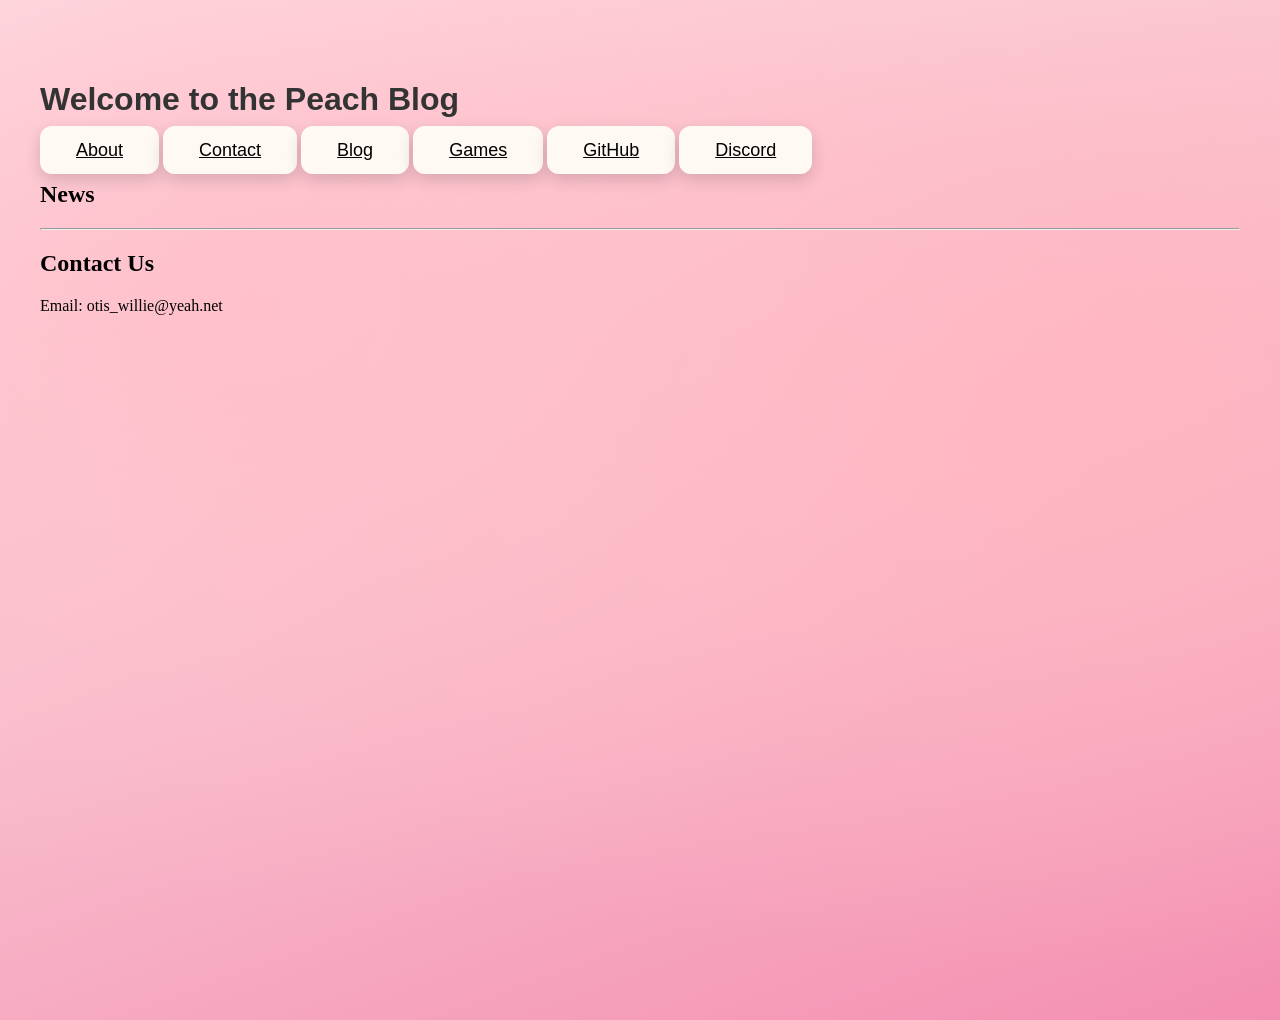
<file: index.html>
<!DOCTYPE html>
<html lang="en">
<head>
  <meta charset="UTF-8">
  <meta name="viewport" content="width=device-width, initial-scale=1.0">
  <title>Welcome to the Peach Blog</title>
  <link rel="stylesheet" href="css/main.css">
</head>
<body>
  <h1>Welcome to the Peach Blog </h1>
  <a href="/pages/about.html" class="btn">About</a>
  <a href="/pages/contact.html" class="btn">Contact</a>
  <a href="/index.html" class="btn">Blog</a>
  <a href="/pages/games.html" class="btn">Games</a>
  <a href="https://github.com/orangecat847/peachblog" class="btn">GitHub</a>
  <a href="https://discord.gg/J2hGS2KrT2" class="btn">Discord</a>
  <h2>News</h2>
  <hr>
  <h2>Contact Us</h2>
  <p>Email: otis_willie@yeah.net</p>
</body>
</html>
</file>
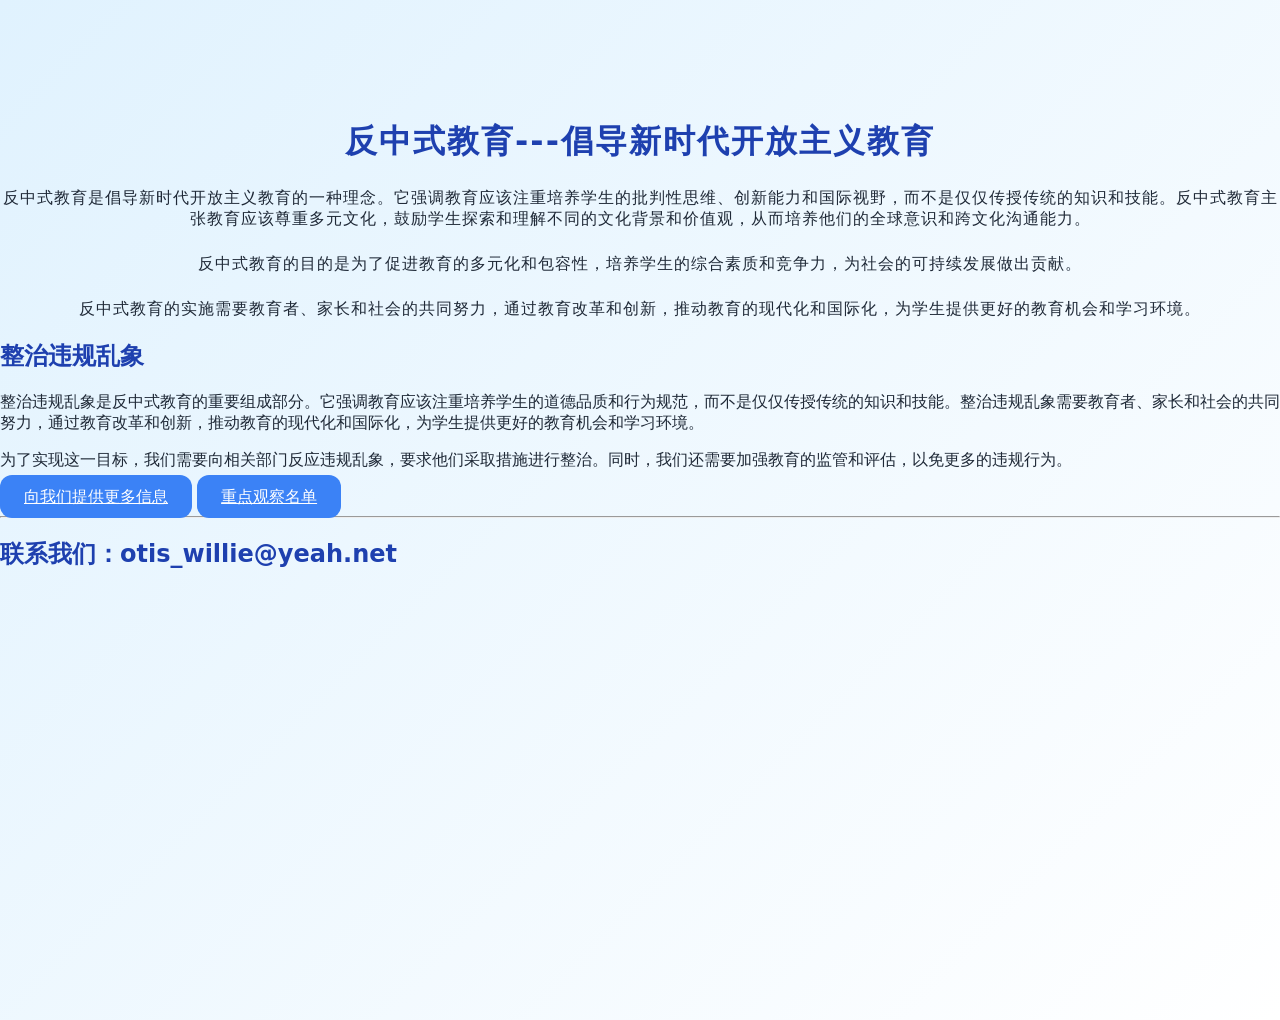
<file: pages/Anti_ChineseEducation/index.html>
<!DOCTYPE html>
<html lang="en">
<head>
  <meta charset="UTF-8">
  <title>反中式教育---倡导新时代开放主义教育</title>
  <link rel="stylesheet" href="css/backboard.css">
</head>
<body>
 <h1 class="center-title">反中式教育---倡导新时代开放主义教育</h1>
  <p class="center-text">反中式教育是倡导新时代开放主义教育的一种理念。它强调教育应该注重培养学生的批判性思维、创新能力和国际视野，而不是仅仅传授传统的知识和技能。反中式教育主张教育应该尊重多元文化，鼓励学生探索和理解不同的文化背景和价值观，从而培养他们的全球意识和跨文化沟通能力。</p>
  <p class="center-text">反中式教育的目的是为了促进教育的多元化和包容性，培养学生的综合素质和竞争力，为社会的可持续发展做出贡献。</p>
  <p class="center-text">反中式教育的实施需要教育者、家长和社会的共同努力，通过教育改革和创新，推动教育的现代化和国际化，为学生提供更好的教育机会和学习环境。</p>
  <h2>整治违规乱象</h2>
  <p>整治违规乱象是反中式教育的重要组成部分。它强调教育应该注重培养学生的道德品质和行为规范，而不是仅仅传授传统的知识和技能。整治违规乱象需要教育者、家长和社会的共同努力，通过教育改革和创新，推动教育的现代化和国际化，为学生提供更好的教育机会和学习环境。</p>
  <p>为了实现这一目标，我们需要向相关部门反应违规乱象，要求他们采取措施进行整治。同时，我们还需要加强教育的监管和评估，以免更多的违规行为。</p>
  <a href="report.html" class="liberty-button">向我们提供更多信息</a>
  <a href="school.html" class="liberty-button">重点观察名单</a>
  <hr>
  <h2>联系我们：otis_willie@yeah.net</h2>
</body>
</html>
</file>
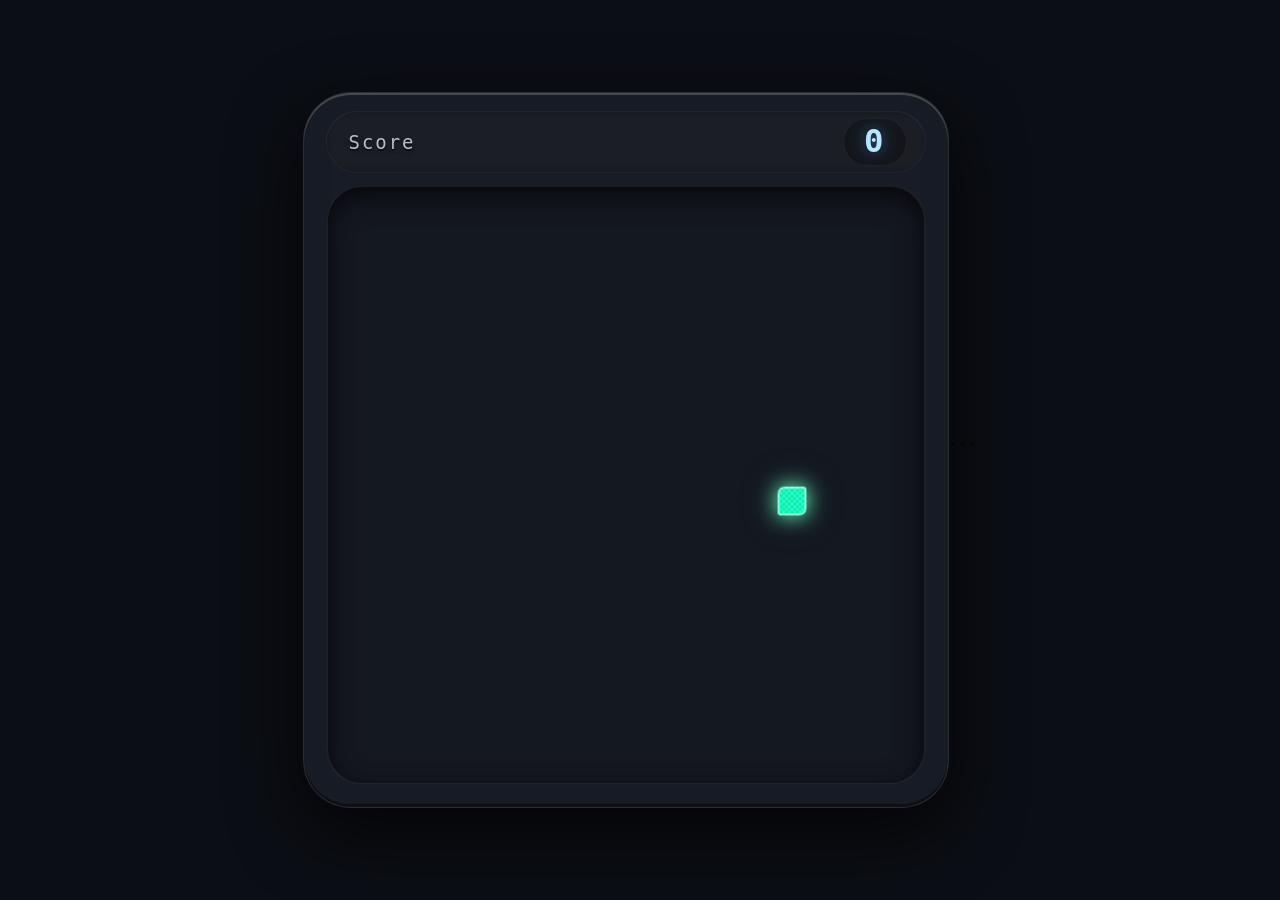
<file: games/SnakeGame.html>
<!DOCTYPE html>
<html lang="zh">
<head>
  <meta charset="UTF-8">
  <meta name="viewport" content="width=device-width, initial-scale=1.0, maximum-scale=1.0, user-scalable=no">
  <title>SnakeGame</title>
  <link rel="stylesheet" href="../css/snake.css">
</head>
<body>

<div class="glass-panel">
  <!--你要的计分板-->
  <div class="scoreboard">
    <span>Score</span>
    <span class="score-value" id="scoreDisplay">0</span>
  </div>
  <div id="game-wrapper">
    <div id="game-board"></div>
  </div>
</div>
<script src="../js/snake.js"></script>
```</div></script>
</body>
</html>
<!--1-->
</file>
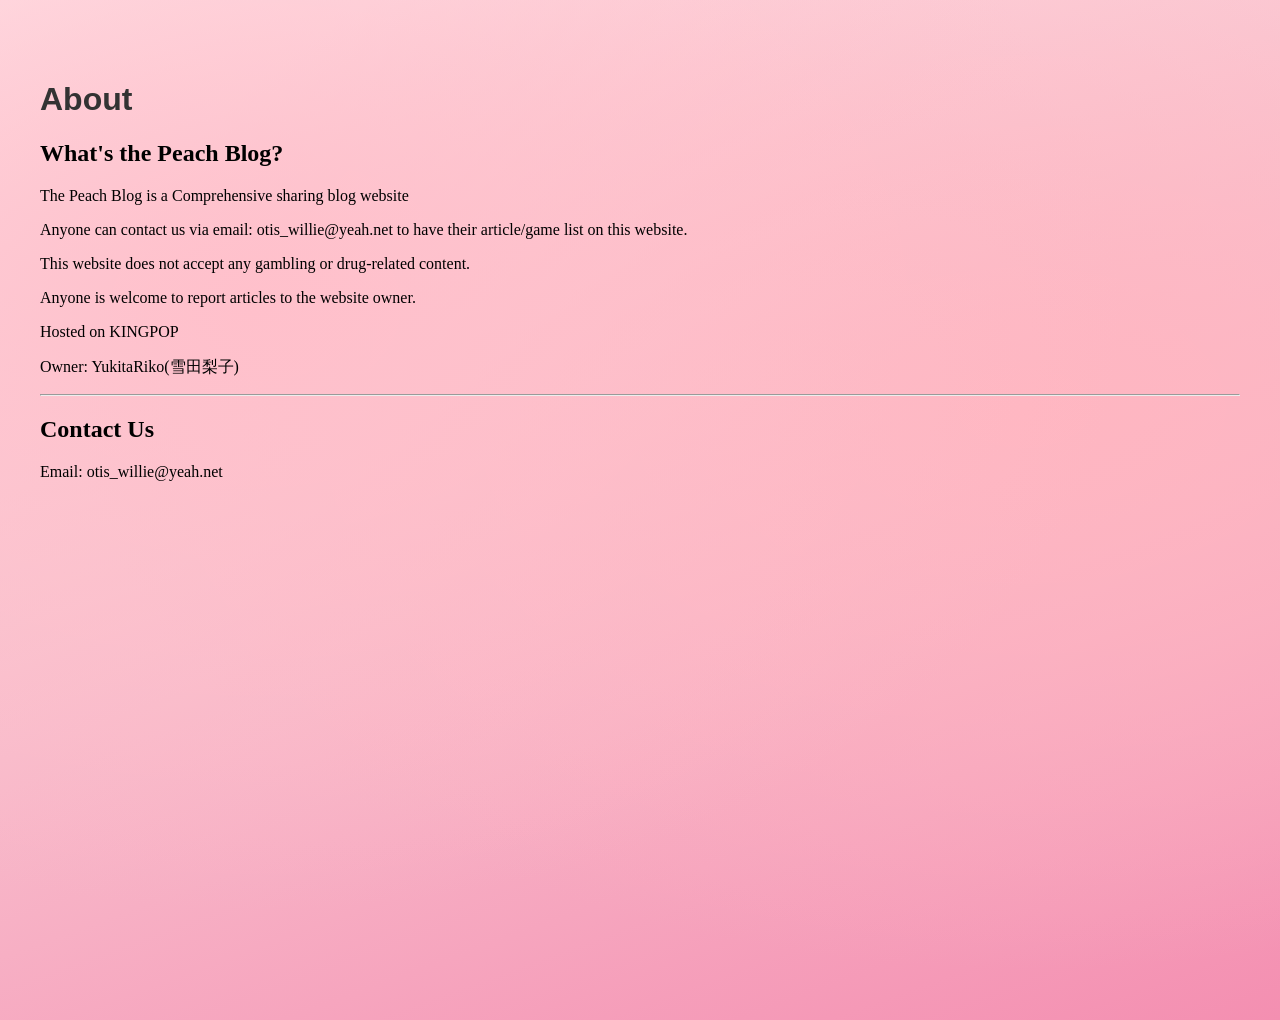
<file: pages/about.html>
<!DOCTYPE html>
<html lang="en">
<head>
  <meta charset="UTF-8">
  <title>About</title>
  <link rel="stylesheet" href="/css/main.css">
</head>
<body>
  <h1>About</h1>
  <h2>What's the Peach Blog?</h2>
  <p>The Peach Blog is a Comprehensive sharing blog website</p>
  <p>Anyone can contact us via email: otis_willie@yeah.net to have their article/game list on this website.</p>
  <p>This website does not accept any gambling or drug-related content.</p>
  <p>Anyone is welcome to report articles to the website owner.</p>
  <p>Hosted on KINGPOP</p>
  <p>Owner: YukitaRiko(雪田梨子)</p>
  <hr>
  <h2>Contact Us</h2>
  <p>Email: otis_willie@yeah.net</p>
</body>
</html>
</file>
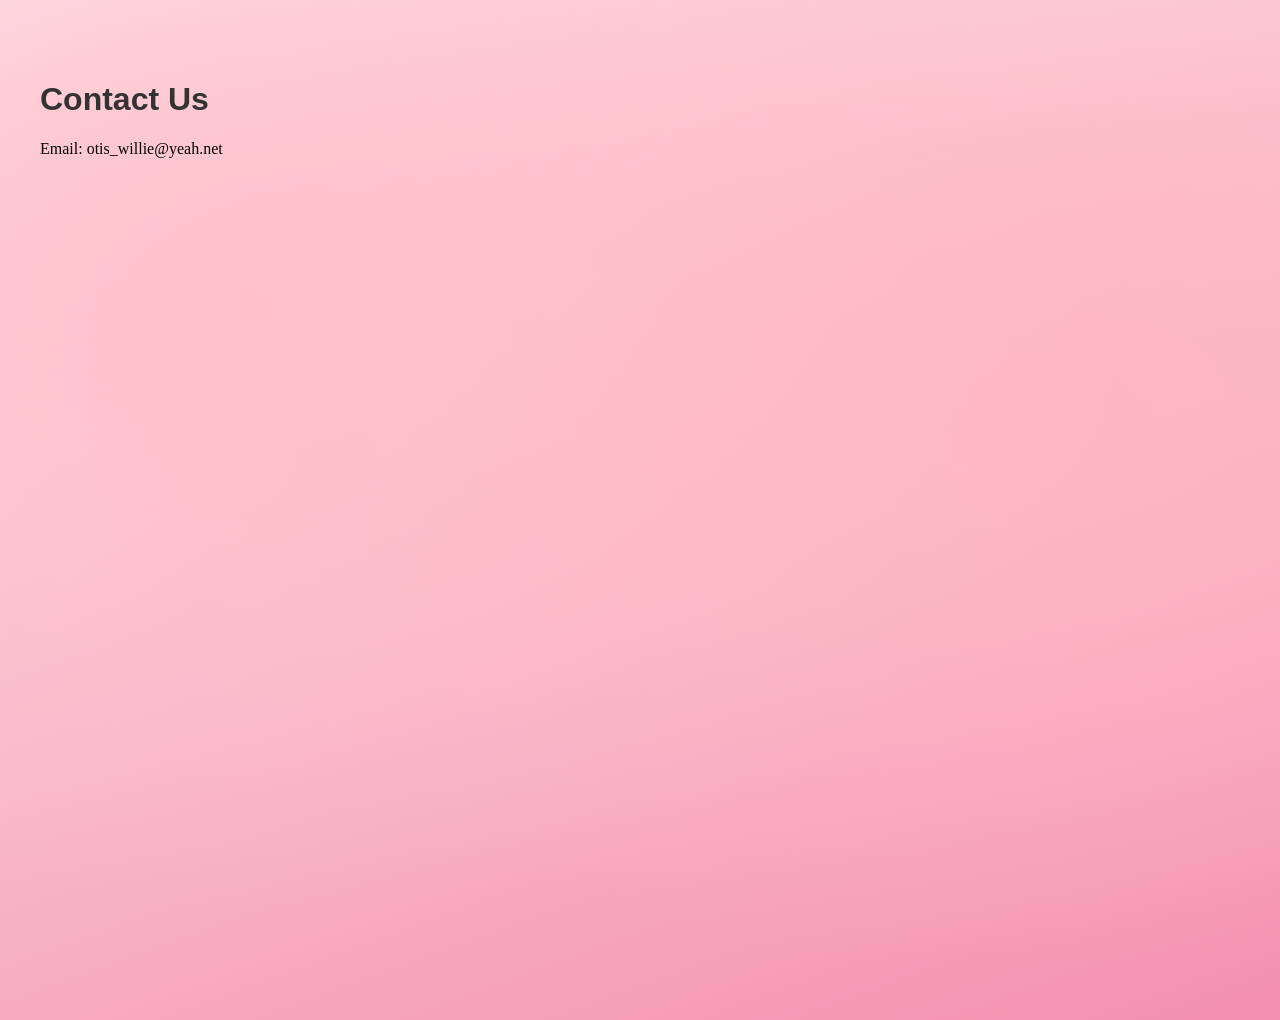
<file: pages/contact.html>
<!DOCTYPE html>
<html lang="en">
<head>
  <meta charset="UTF-8">
  <title>Contact</title>
  <link rel="stylesheet" href="/css/main.css">
</head>
<body>
  <h1>Contact Us</h1>
  <p>Email: otis_willie@yeah.net</p>
</body>
</html>
</file>
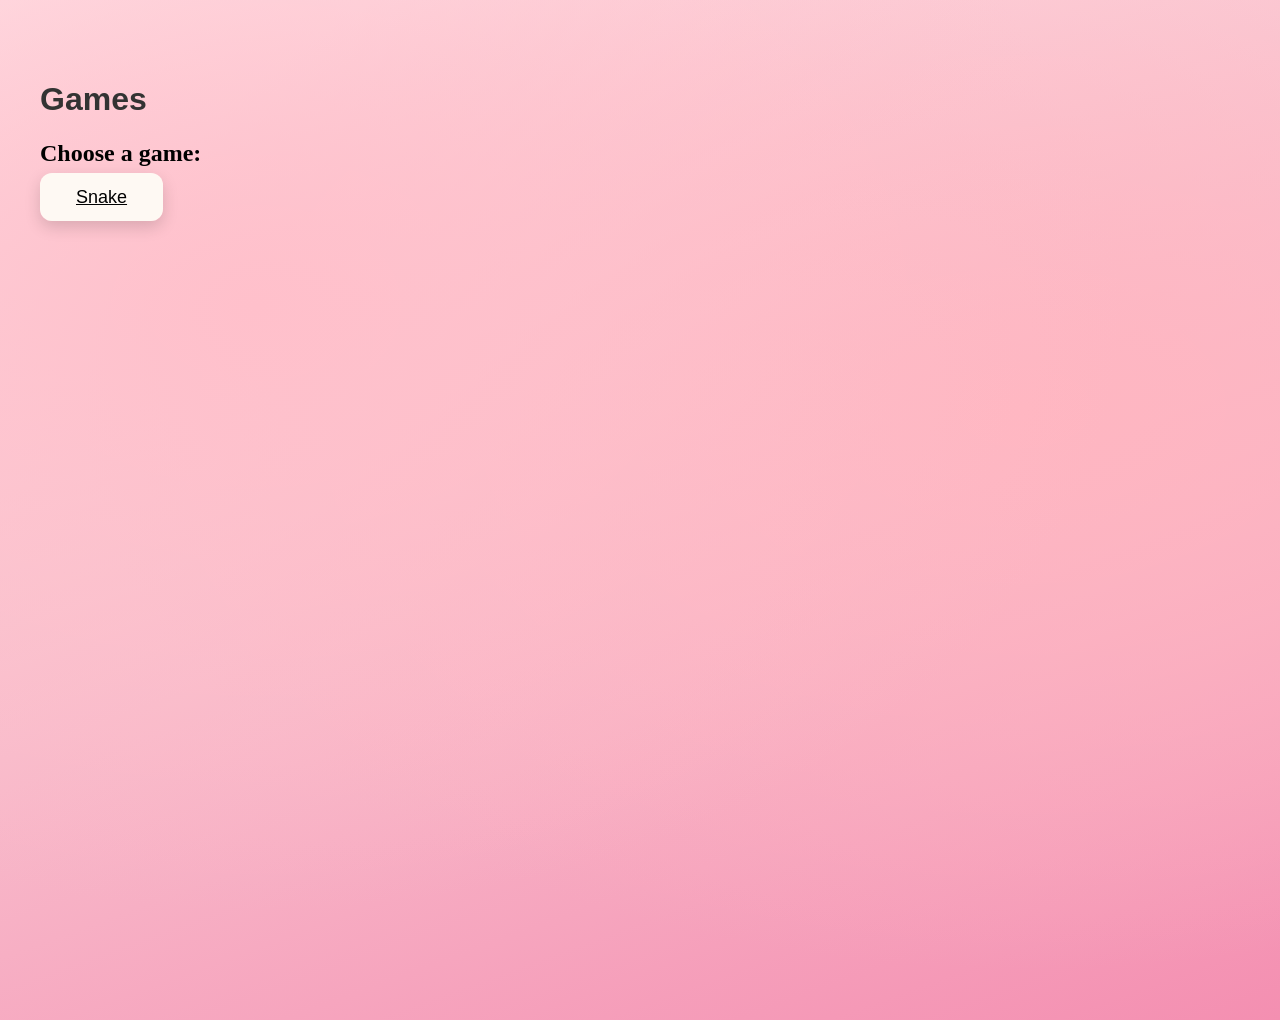
<file: pages/games.html>
<!DOCTYPE html>
<html lang="en">
<head>
  <meta charset="UTF-8">
  <title>Games</title>
  <link rel="stylesheet" href="/css/main.css">
</head>
<body>
<h1>Games</h1>
<h2>Choose a game:</h2>
<a href="/games/SnakeGame.html" class="btn">Snake</a>
</body>
</html>
</file>
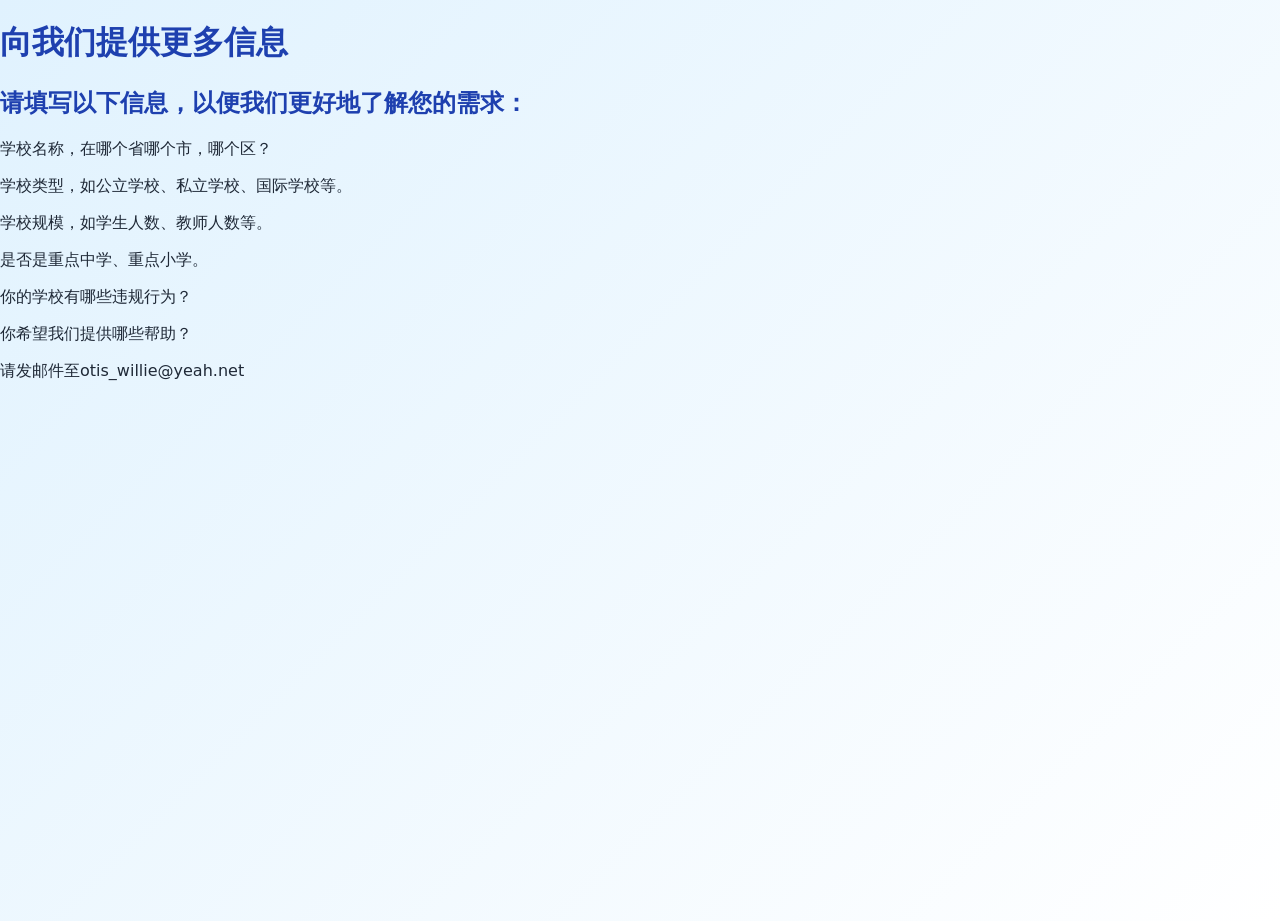
<file: pages/Anti_ChineseEducation/report.html>
<!DOCTYPE html>
<html lang="en">
<head>
  <meta charset="UTF-8">
  <title>向我们提供更多信息</title>
  <link rel="stylesheet" href="css/backboard.css">
</head>
<body>
  <h1>向我们提供更多信息</h1>
  <h2>请填写以下信息，以便我们更好地了解您的需求：</h2>
  <p>学校名称，在哪个省哪个市，哪个区？</p>
  <p>学校类型，如公立学校、私立学校、国际学校等。</p>
  <p>学校规模，如学生人数、教师人数等。</p>
  <p>是否是重点中学、重点小学。</p>
  <p>你的学校有哪些违规行为？</p>
  <p>你希望我们提供哪些帮助？</p>
  <p>请发邮件至otis_willie@yeah.net</p>
</body>
</html>
</file>
<file: css/main.css>
body {
  margin: 0;
  min-height: 100vh;
  padding: 60px 40px;
  background:
    radial-gradient(ellipse at 20% 30%, #ffc0cb 0%, transparent 60%),
    radial-gradient(ellipse at 80% 40%, #ffb6c1 0%, transparent 65%),
    linear-gradient(160deg, #ffe4e9 0%, #f9c5d1 40%, #f48fb1 100%);
}
h1 {
  font-family: "Microsoft YaHei", "PingFang SC", sans-serif;
  color: #333;
}
.btn {
  padding: 14px 36px;
  font-size: 18px;
  color: #000000;
  background-color: #fef9f3;
  border: none;
  border-radius: 12px;
  cursor: pointer;
  box-shadow: 0 6px 16px rgba(0, 0, 0, 0.15);
  font-family: "Microsoft YaHei", "PingFang SC", sans-serif;
  transition: all 0.25s ease;
}

.btn:hover {
  background-color: #fffaf2;
  transform: translateY(-2px);
  box-shadow: 0 10px 20px rgba(0, 0, 0, 0.2);
}
</file>
<file: pages/Anti_ChineseEducation/css/backboard.css>
:root {
  --liberty-blue: #3b82f6;
  --liberty-blue-dark: #1e40af;
  --liberty-sky: #e0f2fe;
  --liberty-text: #1f2937;
  --liberty-radius: 12px;
}

body {
  margin: 0;
  font-family: "Segoe UI", "Inter", system-ui, sans-serif;
  background: linear-gradient(
    135deg,
    var(--liberty-sky),
    #ffffff
  );
  color: var(--liberty-text);
  min-height: 100vh;
}

.liberty-banner {
  background: linear-gradient(
    90deg,
    var(--liberty-blue),
    var(--liberty-blue-dark)
  );
  color: white;
  padding: 24px;
  text-align: center;
  font-size: 1.4rem;
  letter-spacing: 1px;
  box-shadow: 0 4px 10px rgba(59, 130, 246, 0.3);
}

.liberty-container {
  max-width: 960px;
  margin: 40px auto;
  padding: 32px;
  background: rgba(255, 255, 255, 0.85);
  border-radius: var(--liberty-radius);
  box-shadow: 0 8px 30px rgba(0, 0, 0, 0.05);
}
.liberty-button {
  background: var(--liberty-blue);
  color: white;
  border: none;
  padding: 12px 24px;
  border-radius: var(--liberty-radius);
  cursor: pointer;
  transition: all 0.3s ease;
}

.liberty-button:hover {
  background: var(--liberty-blue-dark);
  transform: translateY(-2px);
}
.liberty-divider {
  height: 1px;
  background: linear-gradient(
    to right,
    transparent,
    var(--liberty-blue),
    transparent
  );
  margin: 32px 0;
}
.center-title {
  text-align: center;
  color: #1e40af;
  letter-spacing: 2px;
  margin-top: 120px;
}
.center-text {
  text-align: center;
  color: #1f2937;
  letter-spacing: 1px;
  margin-top: 24px;
}
h1,
h2,
h3,
h4,
h5,
h6 {
  color: #1e40af;
}
</file>
<file: css/snake.css>
/* CSS Document */
* {
  margin: 0;
  padding: 0;
  box-sizing: border-box;
  user-select: none;
}

body {
  min-height: 100dvh;
  background: #0b0e14 url('https://shaders.skycrystal.fun/images/background.png') center/cover no-repeat fixed;
  display: flex;
  justify-content: center;
  align-items: center;
  font-family: 'Inter', 'Roboto', 'Work Sans', 'Avenir Next', monospace;
  image-rendering: pixelated;
  image-rendering: crisp-edges;
  padding: 16px;
  margin: 0;
}
.glass-panel {
  background: rgba(255, 255, 255, 0.06);
  backdrop-filter: blur(16px) saturate(180%);
  -webkit-backdrop-filter: blur(16px) saturate(180%);
  border-radius: 48px;
  padding: 24px 28px 32px 28px;
  box-shadow:
    0 25px 70px rgba(0, 0, 0, 0.7),
    inset 0 2px 0 rgba(255, 255, 255, 0.2),
    inset 0 -3px 0 rgba(0, 0, 0, 0.4);
  border: 1px solid rgba(255, 255, 255, 0.08);
  display: flex;
  flex-direction: column;
  align-items: center;
  width: fit-content;
  max-width: 98vw;
  max-height: 98dvh;
  transition: all 0.3s ease;
}
.scoreboard {
  width: 100%;
  display: flex;
  justify-content: space-between;
  align-items: center;
  margin-bottom: 14px;
  padding: 6px 18px 6px 22px;
  color: #f0f4ff;
  text-shadow: 0 2px 0 #0a0c10, 0 4px 12px rgba(0,0,0,0.7);
  font-size: clamp(18px, 3.5vmin, 36px);
  font-weight: 400;
  background: rgba(0, 0, 0, 0.25);
  backdrop-filter: blur(6px);
  -webkit-backdrop-filter: blur(6px);
  border-radius: 100px;
  border: 1px solid rgba(255, 255, 255, 0.06);
  letter-spacing: 2px;
  flex-shrink: 0;
}
.scoreboard span:first-child {
  opacity: 0.75;
  font-size: 0.7em;
  margin-right: 6px;
}
.scoreboard .score-value {
  background: rgba(0, 0, 0, 0.3);
  padding: 0 20px;
  border-radius: 40px;
  font-size: 1.2em;
  font-weight: bold;
  color: #b7e6ff;
  text-shadow: 0 0 16px #5fb3ff80;
  border: 1px solid rgba(255, 255, 255, 0.06);
  line-height: 1.4;
}
#game-wrapper {
  position: relative;
  width: min(80vmin, 600px);
  height: min(80vmin, 600px);
  min-width: 200px;
  min-height: 200px;
  flex-shrink: 0;
  flex-grow: 0;
}

#game-board {
  position: absolute;
  inset: 0;
  background: rgba(10, 14, 23, 0.6);
  backdrop-filter: blur(4px);
  -webkit-backdrop-filter: blur(4px);
  border-radius: 36px;
  box-shadow:
    inset 0 0 0 1px rgba(255, 255, 255, 0.08),
    inset 0 8px 28px rgba(0, 0, 0, 0.7);
  overflow: hidden;
  image-rendering: pixelated;
  image-rendering: crisp-edges;
  border: 1px solid rgba(255, 255, 255, 0.04);
}
.snake-part {
  position: absolute;
  width: calc(100% / 20);
  height: calc(100% / 20);
  background: #3ba87a;
  background-image:
    repeating-linear-gradient(45deg, #2f8f64 0px, #2f8f64 2px, #4bcb94 2px, #4bcb94 4px),
    repeating-linear-gradient(-45deg, #2f8f64 0px, #2f8f64 2px, #4bcb94 2px, #4bcb94 4px);
  background-blend-mode: overlay;
  box-shadow:
    inset 0 0 0 1px rgba(255, 255, 255, 0.2),
    inset 0 -3px 0 rgba(0, 0, 0, 0.2),
    0 2px 8px rgba(0, 0, 0, 0.5);
  border-radius: 20% 8% 20% 8%;
  transform: scale(0.92);
  transition: transform 0.08s ease, box-shadow 0.15s;
  image-rendering: pixelated;
  image-rendering: crisp-edges;
  will-change: transform;
  animation: snakePulse 1.8s infinite alternate ease-in-out;
}
.snake-part:first-child {
  background: #4fd3a0;
  background-image:
    repeating-linear-gradient(45deg, #3aa87a 0px, #3aa87a 2px, #5fe0b0 2px, #5fe0b0 4px),
    repeating-linear-gradient(-45deg, #3aa87a 0px, #3aa87a 2px, #5fe0b0 2px, #5fe0b0 4px);
  box-shadow:
    inset 0 0 0 2px rgba(255, 255, 255, 0.5),
    0 0 20px #68ffc0,
    0 0 40px #68ffc060;
  border-radius: 24% 10% 24% 10%;
  transform: scale(0.96);
  z-index: 2;
  animation: headGlow 1.6s infinite alternate ease-in-out;
}

@keyframes snakePulse {
  0% { transform: scale(0.90); opacity: 0.95; }
  100% { transform: scale(0.98); opacity: 1; }
}
@keyframes headGlow {
  0% { box-shadow: inset 0 0 0 2px rgba(255,255,255,0.4), 0 0 12px #68ffc0, 0 0 30px #68ffc040; }
  100% { box-shadow: inset 0 0 0 3px rgba(255,255,255,0.7), 0 0 28px #8effd0, 0 0 60px #68ffc080; }
}
.food {
  position: absolute;
  width: calc(100% / 20);
  height: calc(100% / 20);
  background-image: url('https://packery.skycrystal.fun/images/cake.png');
  background-size: 100% 100%;
  background-repeat: no-repeat;
  image-rendering: pixelated;
  image-rendering: crisp-edges;
  filter: drop-shadow(0 4px 12px rgba(0,0,0,0.7)) drop-shadow(0 0 20px #ffb07c);
  transform: scale(0.88);
  transition: transform 0.12s ease;
  border-radius: 6px;
  animation: foodFloat 1.2s infinite alternate ease-in-out;
}
.food:hover {
  transform: scale(0.96);
}
@keyframes foodFloat {
  0% { transform: scale(0.86) translateY(-2px); filter: drop-shadow(0 4px 12px #000000aa) drop-shadow(0 0 18px #ffb07c); }
  100% { transform: scale(0.94) translateY(3px); filter: drop-shadow(0 8px 20px #000000cc) drop-shadow(0 0 30px #ffaa66); }
}
.gameover-overlay {
  position: fixed;
  inset: 0;
  background: rgba(0, 0, 0, 0.45);
  backdrop-filter: blur(14px) saturate(160%);
  -webkit-backdrop-filter: blur(14px) saturate(160%);
  display: flex;
  justify-content: center;
  align-items: center;
  z-index: 999;
  animation: overlayFade 0.4s cubic-bezier(0.23, 1, 0.32, 1);
}
.gameover-card {
  background: rgba(25, 30, 45, 0.75);
  backdrop-filter: blur(24px) saturate(180%);
  -webkit-backdrop-filter: blur(24px) saturate(180%);
  border-radius: 80px;
  padding: 44px 48px 52px;
  text-align: center;
  border: 1px solid rgba(255, 255, 255, 0.12);
  box-shadow: 0 40px 100px rgba(0,0,0,0.8), inset 0 1px 0 rgba(255,255,255,0.15);
  max-width: 440px;
  width: 90%;
  animation: cardPop 0.45s cubic-bezier(0.175, 0.885, 0.32, 1.3);
}
.gameover-card h1 {
  font-size: clamp(34px, 8vw, 56px);
  margin: 0 0 6px 0;
  color: #ffb0b0;
  text-shadow: 0 4px 0 #5a1e1e, 0 0 40px #ff6a6a80;
  letter-spacing: 4px;
  font-weight: 400;
}
.gameover-card .final-score {
  font-size: clamp(22px, 4vw, 32px);
  color: #d4eaff;
  background: rgba(0,0,0,0.3);
  padding: 6px 28px;
  border-radius: 60px;
  display: inline-block;
  margin: 8px 0 28px 0;
  border: 1px solid rgba(255,255,255,0.06);
  backdrop-filter: blur(4px);
}
.gameover-card button {
  background: rgba(255, 255, 255, 0.08);
  backdrop-filter: blur(10px);
  border: 1px solid rgba(255, 255, 255, 0.15);
  color: white;
  font-size: clamp(22px, 4vw, 30px);
  font-family: inherit;
  padding: 12px 40px;
  border-radius: 80px;
  cursor: pointer;
  transition: all 0.2s;
  box-shadow: 0 4px 16px rgba(0,0,0,0.4);
  letter-spacing: 3px;
  text-shadow: 0 2px 0 #0a0c10;
}
.gameover-card button:hover {
  background: rgba(255, 255, 255, 0.18);
  transform: scale(1.05);
  border-color: rgba(255, 255, 255, 0.3);
  box-shadow: 0 8px 32px #5fb3ff50;
}
.gameover-card button:active {
  transform: scale(0.94);
}

@keyframes overlayFade {
  from { opacity: 0; }
  to { opacity: 1; }
}
@keyframes cardPop {
  0% { transform: scale(0.75) translateY(20px); opacity: 0; }
  100% { transform: scale(1) translateY(0); opacity: 1; }
}

@media (max-aspect-ratio: 1/1) {
  .glass-panel {
    padding: 14px 14px 18px 14px;
    border-radius: 32px;
  }
  #game-wrapper {
    width: min(85vw, 450px);
    height: min(85vw, 450px);
    min-width: 160px;
    min-height: 160px;
  }
  .scoreboard {
    font-size: clamp(14px, 4vw, 22px);
    padding: 4px 12px 4px 16px;
    margin-bottom: 10px;
  }
}
@media (min-aspect-ratio: 1/1) {
  .glass-panel {
    padding: 18px 22px 22px 22px;
    border-radius: 48px;
  }
  #game-wrapper {
    width: min(75vh, 600px);
    height: min(75vh, 600px);
    min-width: 240px;
    min-height: 240px;
  }
  .scoreboard {
    font-size: clamp(16px, 3vh, 30px);
    padding: 6px 18px 6px 22px;
    margin-bottom: 12px;
  }
}

<<<<<<< HEAD

=======
/* 极小屏优化 */
>>>>>>> d9ea78c9973fe2ba7fbde74c0e324cf8e688f08d
@media (max-width: 420px) {
  .glass-panel { padding: 10px 10px 14px 10px; border-radius: 24px; }
  #game-wrapper {
    width: min(88vw, 300px);
    height: min(88vw, 300px);
    min-width: 130px;
    min-height: 130px;
  }
  .scoreboard { font-size: 12px; padding: 2px 8px; }
}
</file>
